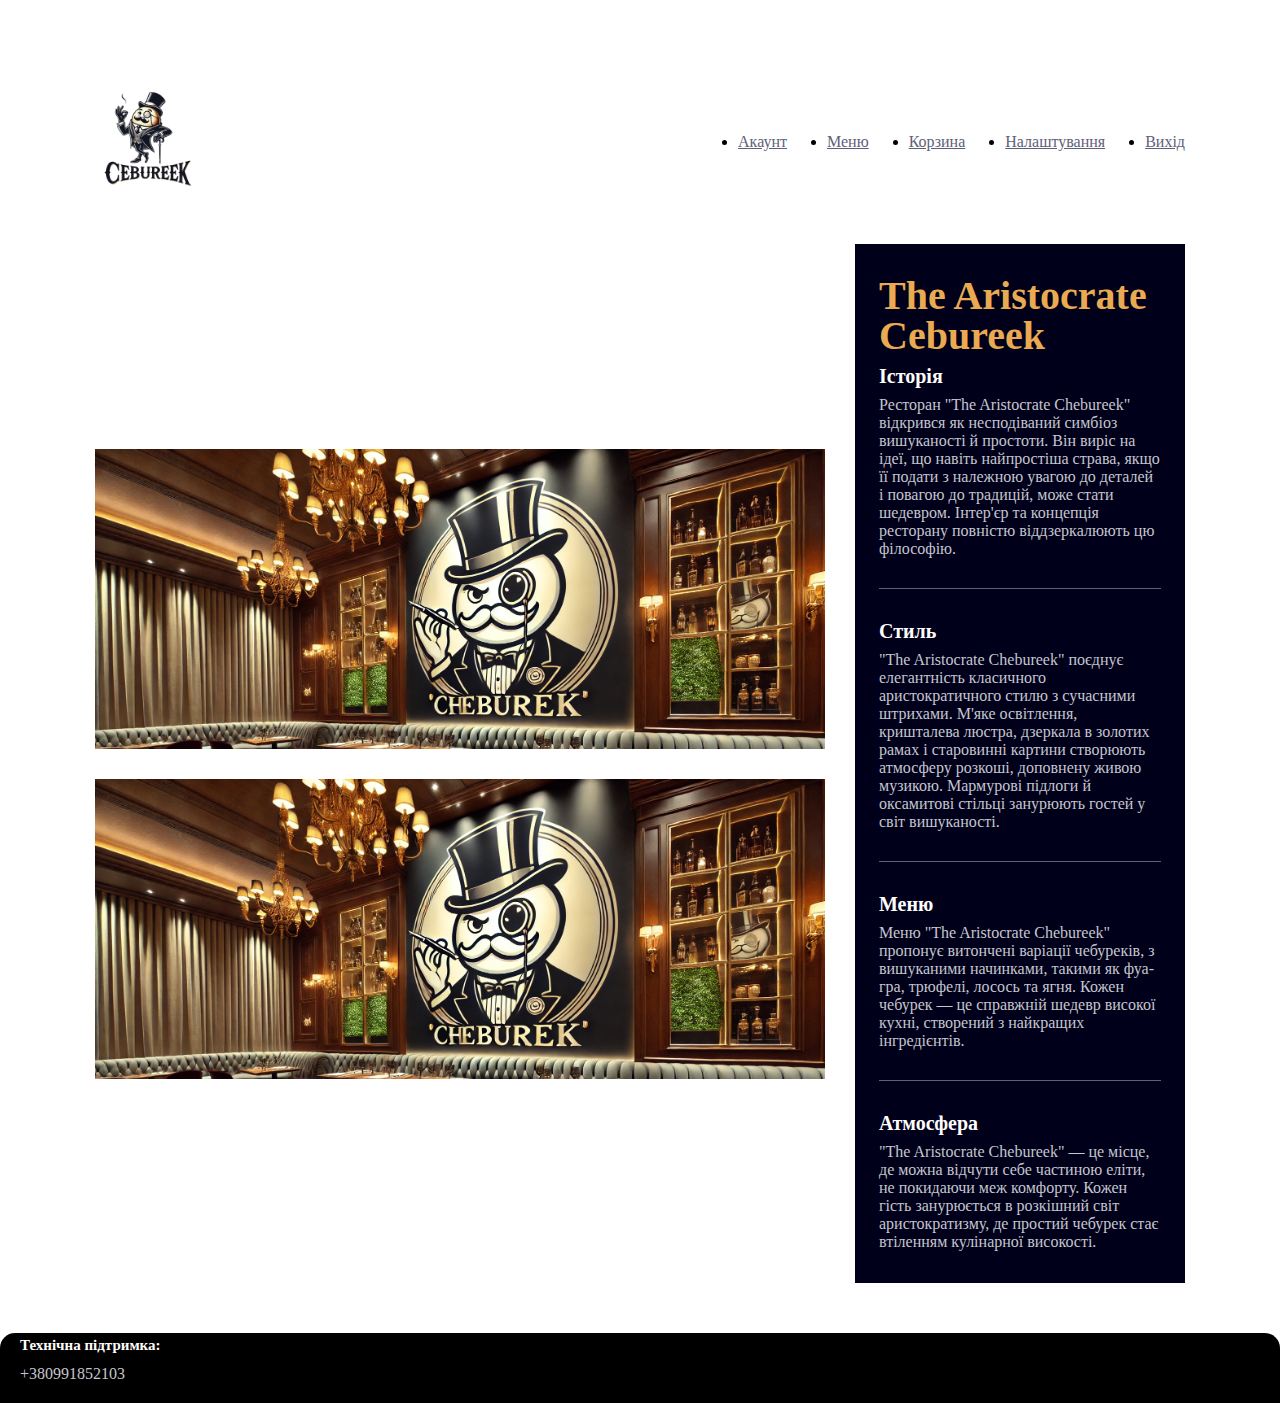
<file: templates/menu.html>
<!DOCTYPE html>
<html lang="en">
<head>
    <meta charset="UTF-8">
    <meta name="viewport" content="width=device-width, initial-scale=1.0">
    <title>The Aristocrate Cheburek</title>
    <link rel = "stylesheet" href = "../static/css/menu.css">
</head>
<body>
    <header class = "header container fbx">
        <a href="#">
            <img src="../static/img/LOGO.png" alt="LOGO Cheburek" class="logo-img">
        </a>
        <button class="header_burger-lines">
            <img src="../static/img/menu.svg" alt="menu.svg">
        </button>
        <nav>
            <ul class="header_menu fbx">
                <li class="header_menu_items"><a href="#" class="header_menu-link">Акаунт</a></li>
                <li class="header_menu_items"><a href="#" class="header_menu-link">Меню</a></li>
                <li class="header_menu_items"><a href="#" class="header_menu-link">Корзина</a></li>
                <li class="header_menu_items"><a href="#" class="header_menu-link">Налаштування</a></li>
                <li class="header_menu_items"><a href="#" class="header_menu-link">Вихід</a></li>
            </ul>

            <button class = "header_burger-cross">
                <img src="../static/img/closeMenu.png" alt="close Menu">
            </button>
        </nav>
    </header>
    <main class = "main container">
        <section class = "main_banner fbx">
            <div class="main_banner-start">
                <div class="main_banner-tg"></div>
                <div class="main-banner-lg"></div>
            </div>
            <aside class="main_banner-end">
                <h2>The Aristocrate Cebureek</h2>
                <article>
                    <h3>Історія</h3>
                    <p>Ресторан "The Aristocrate Chebureek" відкрився як несподіваний симбіоз вишуканості й простоти. 
                        Він виріс на ідеї, що навіть найпростіша страва, якщо її подати з належною увагою до деталей і повагою до традицій, 
                        може стати шедевром. Інтер'єр та концепція ресторану повністю віддзеркалюють цю філософію.</p>
                </article>
                <article>
                    <h3>Стиль</h3>
                    <p>"The Aristocrate Chebureek" поєднує елегантність класичного аристократичного стилю з сучасними штрихами.
                         М'яке освітлення, кришталева люстра, дзеркала в золотих рамах і старовинні картини створюють атмосферу розкоші,
                          доповнену живою музикою. Мармурові підлоги й оксамитові стільці занурюють гостей у світ вишуканості.</p>
                </article>
                <article>
                    <h3>Меню</h3>
                    <p>Меню "The Aristocrate Chebureek" пропонує витончені варіації чебуреків, з вишуканими начинками, такими як фуа-гра, трюфелі,
                         лосось та ягня. Кожен чебурек — це справжній шедевр високої кухні, створений з найкращих інгредієнтів.</p>
                </article>
                <article>
                    <h3>Атмосфера</h3>
                    <p>"The Aristocrate Chebureek" — це місце, де можна відчути себе частиною еліти, не покидаючи меж комфорту.
                         Кожен гість занурюється в розкішний світ аристократизму, де простий чебурек стає втіленням кулінарної високості.</p>
                </article>
            </aside>
        </section>
    </main>
    <footer class = "footer container">
        <section class="footer_banner">
            <aside>
                <article>
                    <h4> Технічна підтримка:</h4>
                    <p>+380991852103</p>
                </article>
            </aside>
    </footer>
    
</body>
</html>
</file>
<file: static/css/menu.css>
*{
    margin: 0;
    box-sizing: border-box;
}

.logo-img {
    width: 100px;
    height: 100px;
}
.container:not(.footer)
{
    max-width: 1110px;
    margin-left: auto;
    margin-right: auto;
    padding-left: 10px;
    padding-right: 10px;
}

.a{
    text-decoration: none;

}
.fbx
{
    display: flex;
    justify-content: center;
    align-items: center;
    /*flex-wrap: wrap;*/

}

.header.fbx
{
    justify-content: space-between;
}

.header
{
    padding-top: 90px;
    padding-bottom: 50px;
}

.heager>a{
    line-height: 0;
}
.header_burger-lines
{
    display: none;
}
.header_menu
{
    column-gap: 40px;
    row-gap: 25px;
}

.header_menu-item
{

}

.header_menu-link
{
    color: #5e607a;
}

.header_menu-link:hover
{
    color: #F15D51;
}

.header_burger-cross
{
    display: none;
}

.main_banner
{
    column-gap: 30px;
    row-gap: 64px;
}

.fbx
{
}

.main_banner-start
{
    max-width: 730px;
}

.main_banner-tg
{
    margin-bottom: 30px;
    width: 730px;
    height: 300px;
    background-image: url(../img/Restoran1.png);
    background-size: cover;
}

.main-banner-lg
{
    height: 300px;
    background-image: url(../img/Restoran1.png);
    background-size: cover;
}
.main_banner-end
{
    max-width: 350px;
    background-color: #00001A;
    padding: 32px 24px;
}

.main_banner-end h2
{ 
    font-weight: 700;
    font-size: 40px;
    line-height: 40px;
    color: #E9AA52;
    margin-bottom: 8px;
}

.main_banner-end h3 
{
    font-weight: 800;
    font-size: 20px;
    line-height: 24px;
    color: #fffdfa;
    margin-bottom: 8px;
}

.main_banner-end p
{
    color: #C5C6CE;
}

.main_banner-end article:not(:last-child)
{
    padding-bottom: 30px;
    border-bottom: 1px solid #5E607A;
    margin-bottom: 30px;
}

.footer 
{
    margin-top: 50px;
    background: #000;
    height: 70px;
    position: relative;
    border-top-left-radius: 15px;
    border-top-right-radius: 15px;
}

.footer_banner h4
{
    margin-left: 20px;
    font-weight: 800;
    font-size: 15px;
    line-height: 24px;
    color: #fffdfa;
    margin-bottom: 8px;

}

.footer_banner p
{
    margin-left: 20px;
    color: #C5C6CE;
}
</file>
